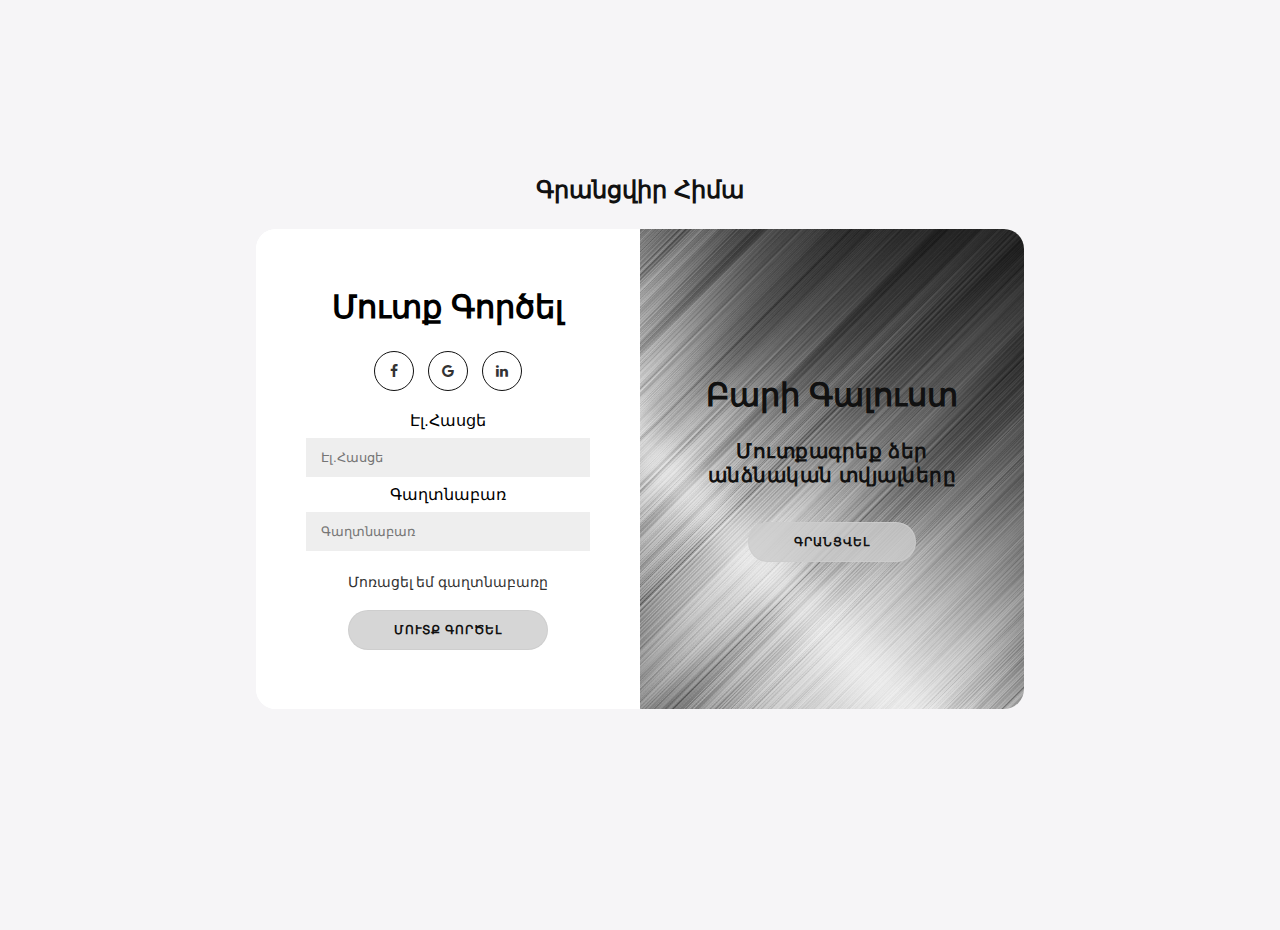
<file: index.html>
<!DOCTYPE html>
<html lang="en">
<head>
    <meta charset="UTF-8">
    <meta http-equiv="X-UA-Compatible" content="IE=edge">
    <meta name="viewport" content="width=device-width, initial-scale=1.0">
    <title>Document</title>
    <link rel="stylesheet" href="style.css">
    <link
    rel="stylesheet"
    href="https://cdnjs.cloudflare.com/ajax/libs/font-awesome/4.7.0/css/font-awesome.min.css"
  />
</head>
<body>  
<h2>Գրանցվիր Հիմա</h2>
<div class="container" id="container">
	<div class="form-container sign-up-container">
		<form action="#" name="form1">
			<h1>Գրանցվիր</h1>
			<div class="socialcontent">
				<a href="https://accounts.google.com/InteractiveLogin/signinchooser?continue=https%3A%2F%2Fmyaccount.google.com%3Futm_source%3Daccount-marketing-page%26utm_medium%3Dgo-to-account-button&service=accountsettings&ifkv=ASKXGp3GiuM_cJikbafgH9IiA7Ml0nUsc689E9UTMU-eGMO9hrkusmXqEnDH9YJvUron5KT-Kn5UDQ&theme=glif&flowName=GlifWebSignIn&flowEntry=ServiceLogin"><i class="fa fa-google"></i></a>
				<a href="https://www.linkedin.com/home"><i class="fa fa-linkedin"></i></a>
				<a href="https://www.facebook.com/?stype=lo&deoia=1&jlou=AfduQjqjKccgfuL7V_EqaSjDIfbvivbk0GVN4gwuQLdInF4F253828ugt2eO8VtkikYOWoQSPNAQdjJMNe74fnt_eiLecV1Iav_bQDnHmFBoJQ&smuh=58150&lh=Ac-zL8pOu-gLbUI2iVc"><i class="fa fa-facebook"></i></a>
			</div>
			<label for="name">Անուն</label>
			<input type="text" placeholder="Անուն" class="input" id="name" onkeypress="return /[0-9a-zA-Z]/i.test(event.key)">
			<label for="email"onclick="ValidateEmail()">Էլ .հասցե</label>
			<input type="tel" placeholder="Էլ .հասցե" class="input" id="email" onkeypress="return /[0-9a-zA-Z]/i.test(event.key)">
			<label for="password">Գաղտնաբառ</label>
			<input type="password" placeholder="Գաղտնաբառ" class="input" id="password" onkeypress="return /[0-9a-zA-Z]/i.test(event.key)">
			<button class="signup">Գրանցվել</button>
		</form>
	</div>
	<div class="form-container sign-in-container">
		<form action="#">
			<h1>Մուտք Գործել</h1>
			<div class="social">
				<a href="https://www.facebook.com/?stype=lo&deoia=1&jlou=AfduQjqjKccgfuL7V_EqaSjDIfbvivbk0GVN4gwuQLdInF4F253828ugt2eO8VtkikYOWoQSPNAQdjJMNe74fnt_eiLecV1Iav_bQDnHmFBoJQ&smuh=58150&lh=Ac-zL8pOu-gLbUI2iVc" class="social"><i class="fa fa-facebook-f"></i></a>
				<a href="https://accounts.google.com/InteractiveLogin/signinchooser?continue=https%3A%2F%2Fmyaccount.google.com%3Futm_source%3Daccount-marketing-page%26utm_medium%3Dgo-to-account-button&service=accountsettings&ifkv=ASKXGp3GiuM_cJikbafgH9IiA7Ml0nUsc689E9UTMU-eGMO9hrkusmXqEnDH9YJvUron5KT-Kn5UDQ&theme=glif&flowName=GlifWebSignIn&flowEntry=ServiceLogin" class="social"><i class="fa fa-google"></i></a>
				<a href="https://www.linkedin.com/home" class="social"><i class="fa fa-linkedin"></i></a>
			</div>
			<label for="email1">Էլ.Հասցե</label>
			<input type="email" placeholder="Էլ.Հասցե" class="inputlog" id="email1" onkeypress="return /[0-9a-zA-Z]/i.test(event.key)"/>
			<label for="password1">Գաղտնաբառ</label>
			<input type="password" placeholder="Գաղտնաբառ" class="inputlog" id="password1" onkeypress="return /[0-9a-zA-Z]/i.test(event.key)"/>
			<a href="index1.html" class="fogetpassword">Մոռացել եմ գաղտնաբառը</a>
			<button class="login">Մուտք գործել</button>
		</form>
	</div>
	<div class="overlay-container">
		<div class="overlay">
			<div class="overlay-panel overlay-left">
				<h1>Բարի Գալուստ</h1>
				<p>Մուտք գործել ձեր անձնական տվյալներով</p>
				<button id="signIn">Մուտք գործել</button>
			</div>
			<div class="overlay-panel overlay-right">
				<h1>Բարի Գալուստ</h1>
				<p>Մուտքագրեք ձեր անձնական տվյալները</p>
				<button id="signUp" class="logbut">Գրանցվել</button>
			</div>
		</div>
	</div>
</div>
    <script src="script.js"></script>
</body>
</html>
</file>
<file: style.css>
*{
    padding: 0;
    margin: 0;
    box-sizing: border-box;
}
body {
    height: 100vh;
	background: #f6f5f7;
	display: flex;
	justify-content: center;
	align-items: center;
	flex-direction: column;
	font-family: 'Montserrat', sans-serif;
	margin: -20px 0 50px;
}
h1{
	font-weight: bold;
	margin: 5px;
}
h2{
	text-align: center;
    padding:25px;
    color: #111;   
}
p{
	font-size: 20px;
	font-weight: 900;
	letter-spacing: 0.5px;
	margin: 20px 0 30px;
	color: #111;
}
span{
	font-size: 12px;
}
a{
	color: #333;
	font-size: 14px;
	text-decoration: none;
	margin: 15px 0;
}
button {
	border-radius: 30px;
	border: 1px solid #cccc;
	background-color: #cccc;
	color: #111;
	font-size: 12px;
	font-weight: bold;
	padding: 12px 45px;
	letter-spacing: 1px;
	text-transform: uppercase;
	transition: transform 1s ease-in;
	cursor: pointer;
	margin: 5px;
}

button:active{
	transform: scale(0.95);
}
button:focus{
	outline: none;
}
button #signIn{
	background-color: transparent;
	border-color: #FFFFFF;
}
form{
	background-color: #FFFFFF;
	display: flex;
	align-items: center;
	justify-content: center;
	flex-direction: column;
	padding: 0 50px;
	height: 100%;
	text-align: center;
}
input{
	background-color: #eee;
	border: none;
	padding: 12px 15px;
	margin: 8px 0;
	width: 100%;
}
#container {
    width: 768px;
	height: 480px;
	background-color: #fff;
	border-radius: 20px;
  	box-shadow:#cccc;
	position: relative;
	overflow: hidden;
}

.form-container {
	position: absolute;
	top: 0;
	height: 100%;
	transition: all 0.6s ease-in-out;
}

.sign-in-container {
	left: 0;
	width: 50%;
	z-index: 2;
}

.container.right-panel-active .sign-in-container {
	transform: translateX(100%);
}

.sign-up-container {
	left: 0;
	width: 50%;
	opacity: 0;
	z-index: 1;
}

.container.right-panel-active .sign-up-container {
	transform: translateX(100%);
	opacity: 1;
	z-index: 5;
	animation: show 0.6s;
}

@keyframes show {
	0%, 49.99% {
		opacity: 0;
		z-index: 1;
	}
	
	50%, 100% {
		opacity: 1;
		z-index: 5;
	}
}

.overlay-container {
	position: absolute;
	top: 0;
	left: 50%;
	width: 50%;
	height: 100%;
	overflow: hidden;
	transition: transform 0.6s ease-in-out;
	z-index: 100;
}

.container.right-panel-active .overlay-container{
	transform: translateX(-100%);
}

.overlay {
	background: url(1.jpeg)no-repeat center/cover;
	background:  url(1.jpeg)no-repeat center/cover;
	color: #111;
	position: relative;
	left: -100%;
	height: 100%;
	width: 200%;
  	transform: translateX(0);
	transition: transform 0.6s ease-in-out;
}

.container.right-panel-active .overlay {
  	transform: translateX(50%);
}

.overlay-panel {
    height: 100%;
	width: 50%;
	position: absolute;
	display: flex;
	align-items: center;
	justify-content: center;
	flex-direction: column;
	padding: 0 40px;
	text-align: center;
	top: 0;
	transform: translateX(0);
	transition: transform 0.6s ease-in-out;
}

.overlay-left {
	transform: translateX(-20%);
}

.container.right-panel-active .overlay-left {
	transform: translateX(0);
}

.overlay-right {
	right: 0;
	transform: translateX(0);
}

.container.right-panel-active .overlay-right {
	transform: translateX(20%);
}

.social{
	margin: 20px 0;
}

.social a{
	width: 40px;
	height: 40px;
	border: 1px solid #111;
	border-radius: 50%;
	display: inline-flex;
	justify-content: center;
	align-items: center;
	margin: 0 5px;
}

footer{
    background-color: #222;
    color: #fff;
    font-size: 14px;
    bottom: 0;
    position: fixed;
    left: 0;
    right: 0;
    text-align: center;
    z-index: 999;
}

footer p{
    margin: 10px 0;
}

footer i{
    color: #1111;
}

footer a{
    text-decoration: none;
}

.socialcontent{
	display: flex;
	justify-content: center;
	align-items: center;
	margin: 10px 0;
}

.socialcontent a{
	width: 45px;
	height: 45px;
	border: 1px solid;
	display: flex;
	justify-content: center;
	align-items: center;
	border-radius: 50%;
	margin: 5px;
	padding: 10px;
}
.but1{
	width: 100%;
	height: auto;
	border-radius: 1px solid;
}

.forgetpass{
	width: 550px;
	height: 400px;
}
.fogetpassword:hover{
	color: red;
}
.back{
	border-radius: 30px;
	border: 1px solid #cccc;
	background-color: #cccc;
	color: #111;
	font-size: 12px;
	font-weight: bold;
	padding: 12px 45px;
	letter-spacing: 1px;
	text-transform: uppercase;
	transition: transform 1s ease-in;
	cursor: pointer;
	margin: 5px;
}


#name{
	text-transform: capitalize;
}

.forgetin:focus-visible{
	outline: none;
}
</file>
